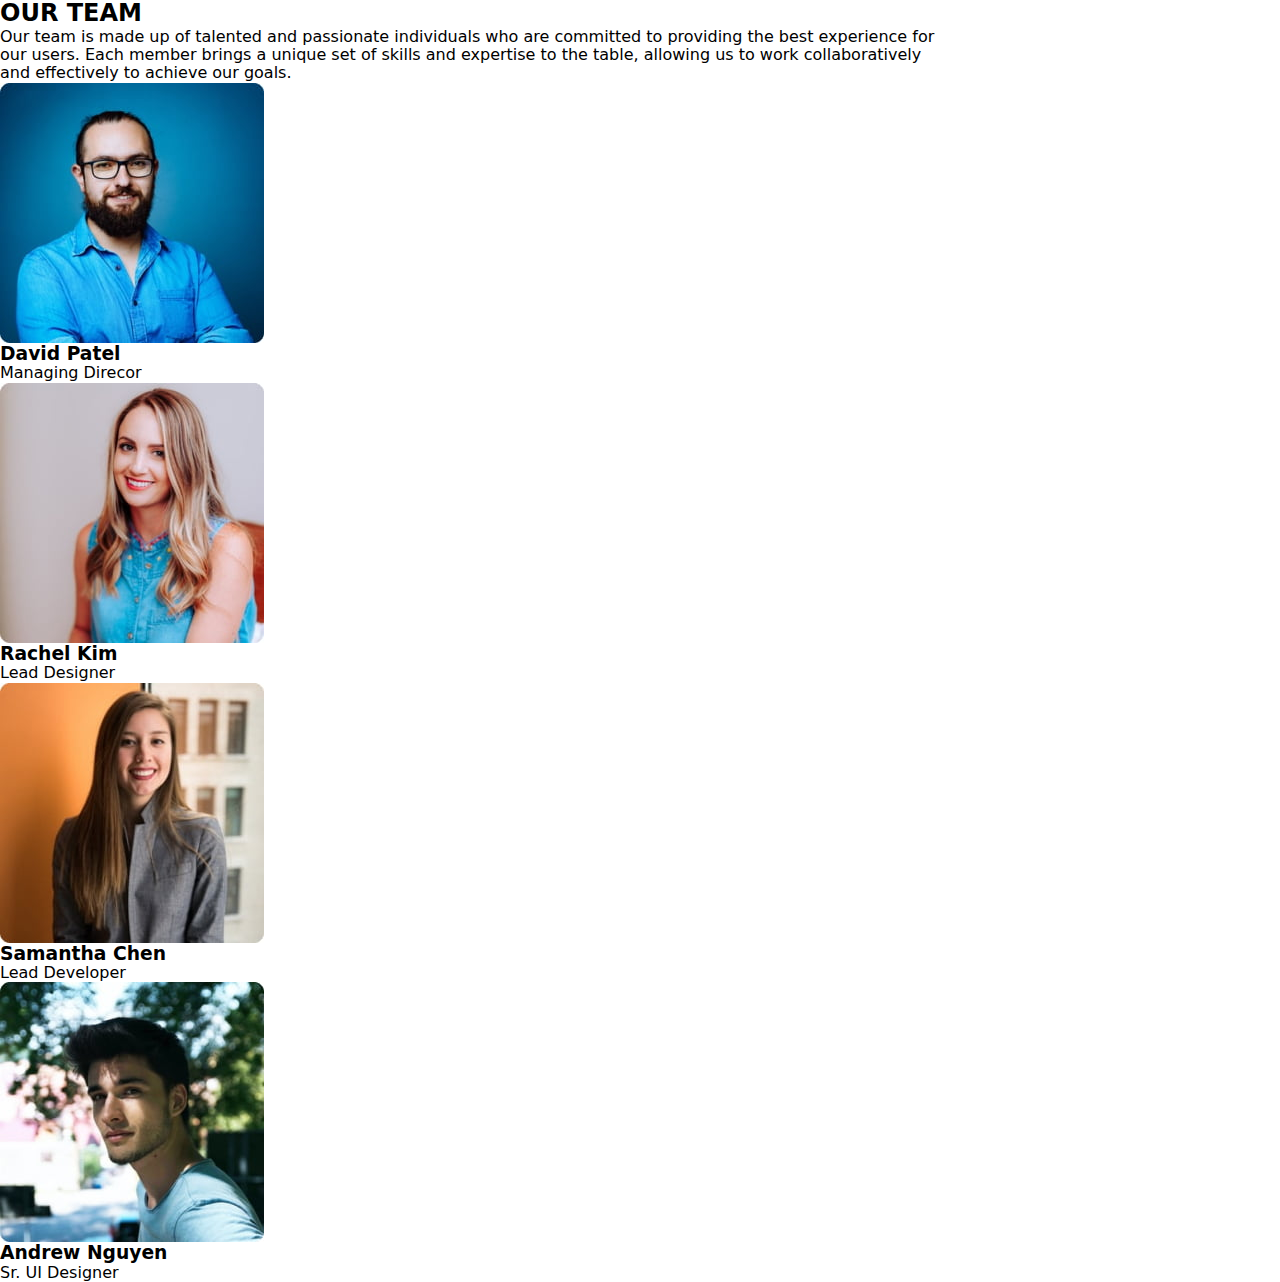
<file: index.html>
<!DOCTYPE html>
<html lang="en">
  <head>
    <meta charset="UTF-8" />
    <meta name="viewport" content="width=device-width, initial-scale=1.0" />
    <link
      rel="stylesheet"
      href="https://cdn.jsdelivr.net/npm/modern-normalize@2.0.0/modern-normalize.min.css"
    />
    <link rel="stylesheet" href="./css/fonts.css" />
    <link rel="stylesheet" href="./css/styles.css" />
    <title>MobileApp</title>
  </head>
  <body>
    <header></header>
    <section></section>
    <section></section>
		<section></section>
    <section>
			<div class="team-list">
				<h2 class="section-title">OUR TEAM</h2>
					<p class="section-descr">Our team is made up of talented and passionate individuals who are committed to providing the best experience for <br />
					our users. Each member brings a unique set of skills and expertise to the table, allowing us to work collaboratively <br /> 
					and effectively to achieve our goals.</p>
				<div class="team-list-description">
					<ul>
						<li>
							<img src="./images/david-patel.jpg" alt="David Patel avatar">
								<h3>David Patel</h3>
									<p>Managing Direcor</p>
						</li>
						<li>
							<img src="./images/rachel-kim.jpg" alt="Rachel Kim avatar">
								<h3>Rachel Kim</h3>
									<p>Lead Designer</p>
						</li>
						<li>
							<img src="./images/samantha-chen.jpg" alt="Samantha Chen avatar">
								<h3>Samantha Chen</h3>
									<p>Lead Developer</p>
						</li>
						<li>
							<img src="./images/andrew-nguyen.jpg" alt="Andrew Nguyen avatar">
								<h3>Andrew Nguyen</h3>
									<p>Sr. UI Designer</p>
						</li>
					</ul>
				</div>
			</div>
		</section>
    <section></section>
    <footer></footer>
    <div class="backdrop"></div>
  </body>
</html>
</file>
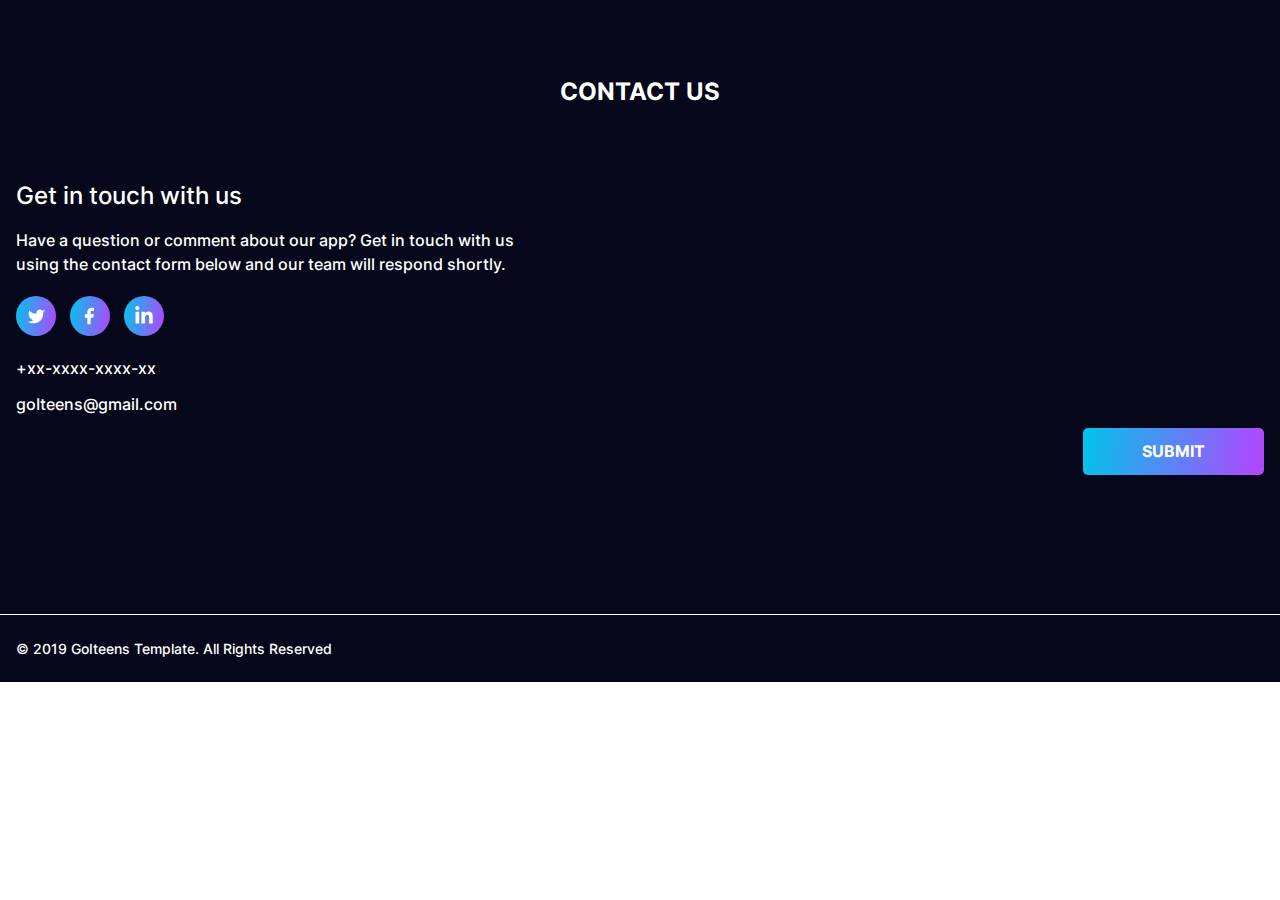
<file: footer.html>
<!DOCTYPE html>
<html lang="en">
  <head>
    <meta charset="UTF-8" />
    <meta name="viewport" content="width=device-width, initial-scale=1.0" />
    <link
      rel="stylesheet"
      href="https://cdn.jsdelivr.net/npm/modern-normalize@2.0.0/modern-normalize.min.css"
    />
    <link rel="stylesheet" href="./css/fonts.css" />
    <link rel="stylesheet" href="./css/footer.css" />
    <title>MobileApp</title>
  </head>
  <body>
    <header></header>
    <section></section>
    <section></section>
    <section></section>
    <section></section>
    <section></section>
    <footer class="page-footer">
      <section class="footer-section">
        <h2 class="footer-title">CONTACT US</h2>
        <div class="footer-desk-wrapper">
          <h3 class="footer-subtitle">Get in touch with us</h3>
          <p class="footer-desc">
            Have a question or comment about our app? Get in touch with us using
            the contact form below and our team will respond shortly.
          </p>
          <ul class="social-media-list">
            <li class="social-media-item">
              <a href="" class="social-media-link"
                ><svg class="social-media-icon" width="20" height="20">
                  <use href="./images/icons.svg#icon-twitter"></use></svg
              ></a>
            </li>
            <li class="social-media-item">
              <a href="" class="social-media-link"
                ><svg class="social-media-icon" width="20" height="20">
                  <use href="./images/icons.svg#icon-facebook"></use></svg
              ></a>
            </li>
            <li class="social-media-item">
              <a href="" class="social-media-link"
                ><svg class="social-media-icon" width="20" height="20">
                  <use
                    href="./images/icons.svg#icon-cib_linkedin-in"
                  ></use></svg
              ></a>
            </li>
          </ul>
          <address class="contact-block">
            <ul class="contact-list">
              <li class="contact-item">
                <a class="contact-link" href="tel:+xxxxxxxxxxxx">
                  +xx-xxxx-xxxx-xx</a
                >
              </li>
              <li class="contact-item">
                <a class="contact-link" href="mailto:goIteens@gmail.com"
                  >goIteens@gmail.com</a
                >
              </li>
            </ul>
          </address>
        </div>

        <div class="footer-form">
          <button class="footer-button" type="button">SUBMIT</button>
        </div>
      </section>
      <p class="footer-text">
        &#169; 2019 GoIteens Template. All Rights Reserved
      </p>
    </footer>
  </body>
</html>
</file>
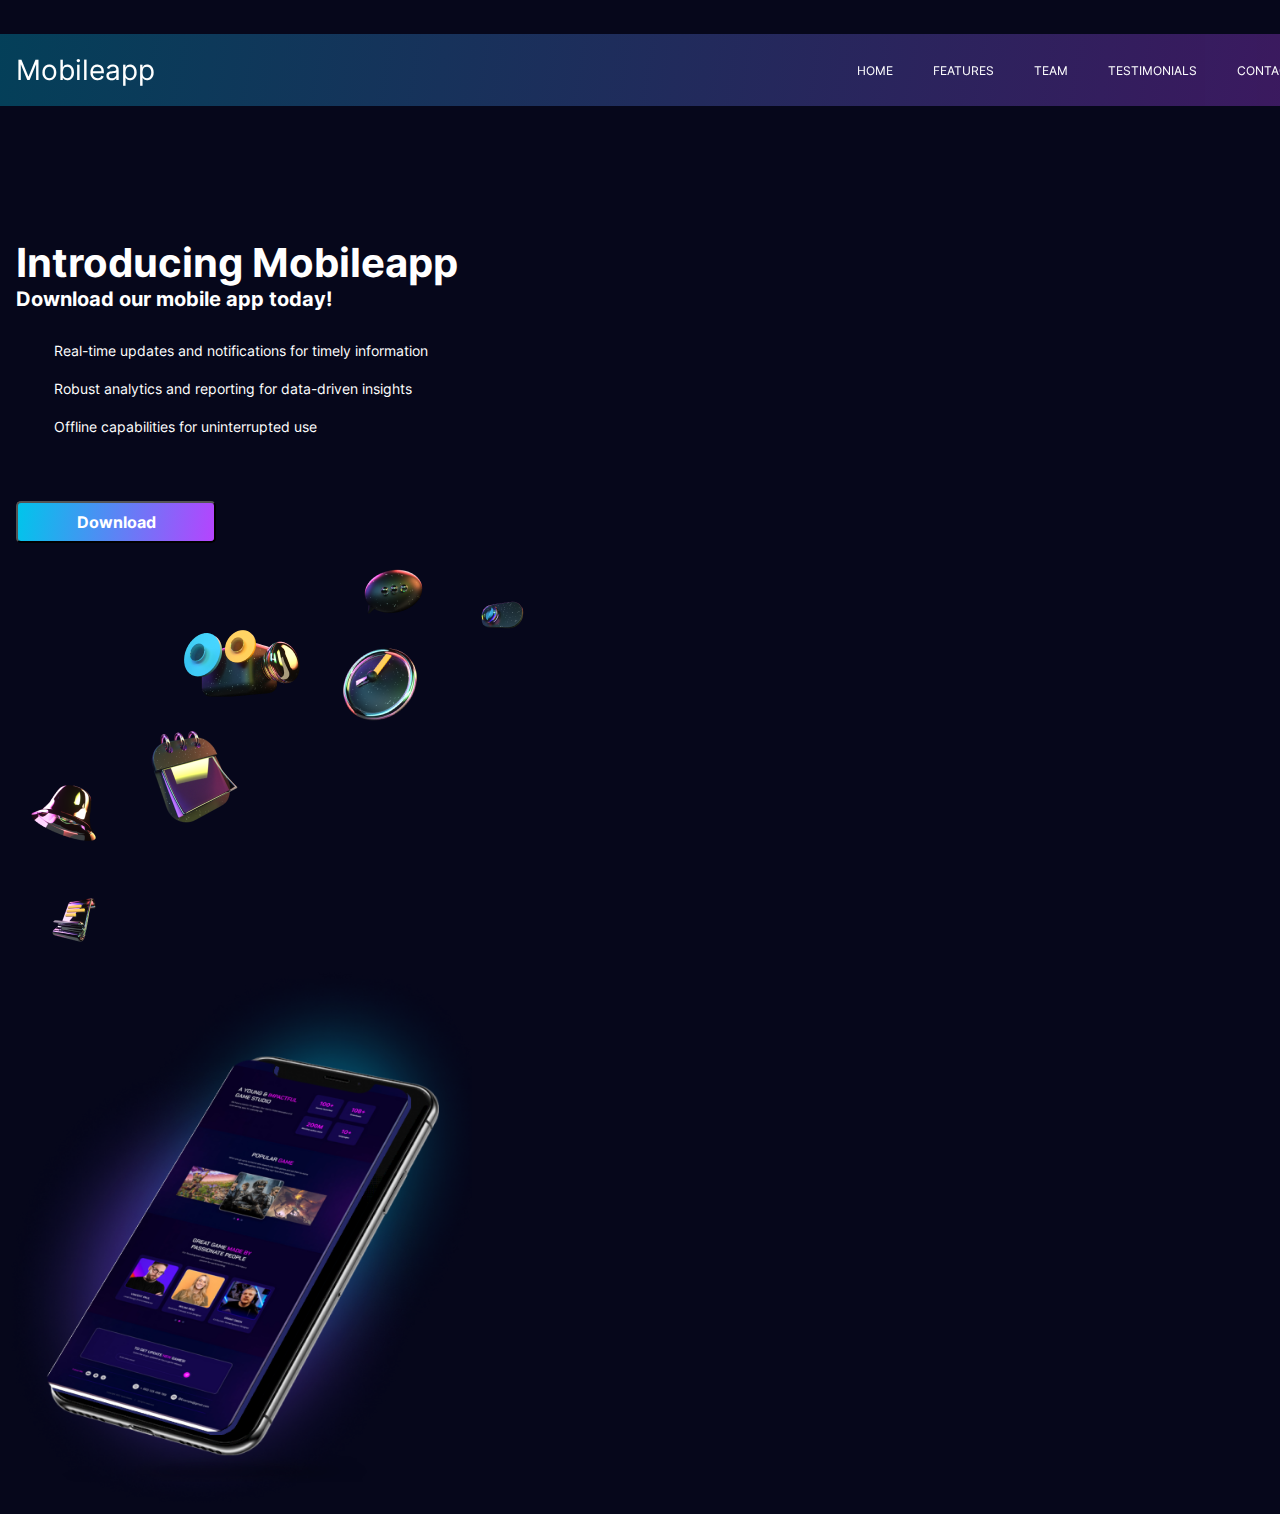
<file: header.html>
<!DOCTYPE html>
<html lang="en">

<head>
    <meta charset="UTF-8" />
    <meta name="viewport" content="width=device-width, initial-scale=1.0" />
    <title>MobileApp</title>
    <link rel="stylesheet" href="https://cdn.jsdelivr.net/npm/modern-normalize@2.0.0/modern-normalize.min.css" />
    <link rel="stylesheet" href="./css/fonts.css" />
    <link rel="stylesheet" href="./css/header-styles.css" />
</head>

<body>
    <!-- HEADER -->
    <header class="page-header">
        <div class="container header-container">
            <nav class="page-nav">
                <a class="nav-logo" href="./header.html">Mobileapp</a>
                <ul class="menu">
                    <li class="menu-item">
                        <a class="menu-link" href="./header.html">HOME</a>
                    </li>
                    <li class="menu-item">
                        <a class="menu-link" href="#features">FEATURES</a>
                    </li>
                    <li class="menu-item">
                        <a class="menu-link" href="#team">TEAM</a>
                    </li>
                    <li class="menu-item">
                        <a class="menu-link" href="#testimonials">TESTIMONIALS</a>
                    </li>
                    <li class="menu-item">
                        <a class="menu-link" href="#contact">CONTACT</a>
                    </li>
                </ul>
            </nav>
        </div>
    </header>

    <!-- HERO -->
    <section>
        <div class="container hero-container">
            <h1 class="hero-title">Introducing Mobileapp</h1>
            <h2 class="hero-title-item">Download our mobile app today!</h2>
            <ul class="hero-list">
                <li class="list-item">Real-time updates and notifications for timely information</li>
                <li class="list-item">Robust analytics and reporting for data-driven insights</li>
                <li class="list-item">Offline capabilities for uninterrupted use</li>
            </ul>
            <button class="button-title" type="button">Download</button>
        </div>
    </section>

    <!--  VISUAL PART -->
    <img src="./images/decor.png" alt="decorative elements" width="541" height="418" />

    <img src="./images/iPhone.png" alt="iPhone image" width="472" height="553" />

</body>

</html>
</file>
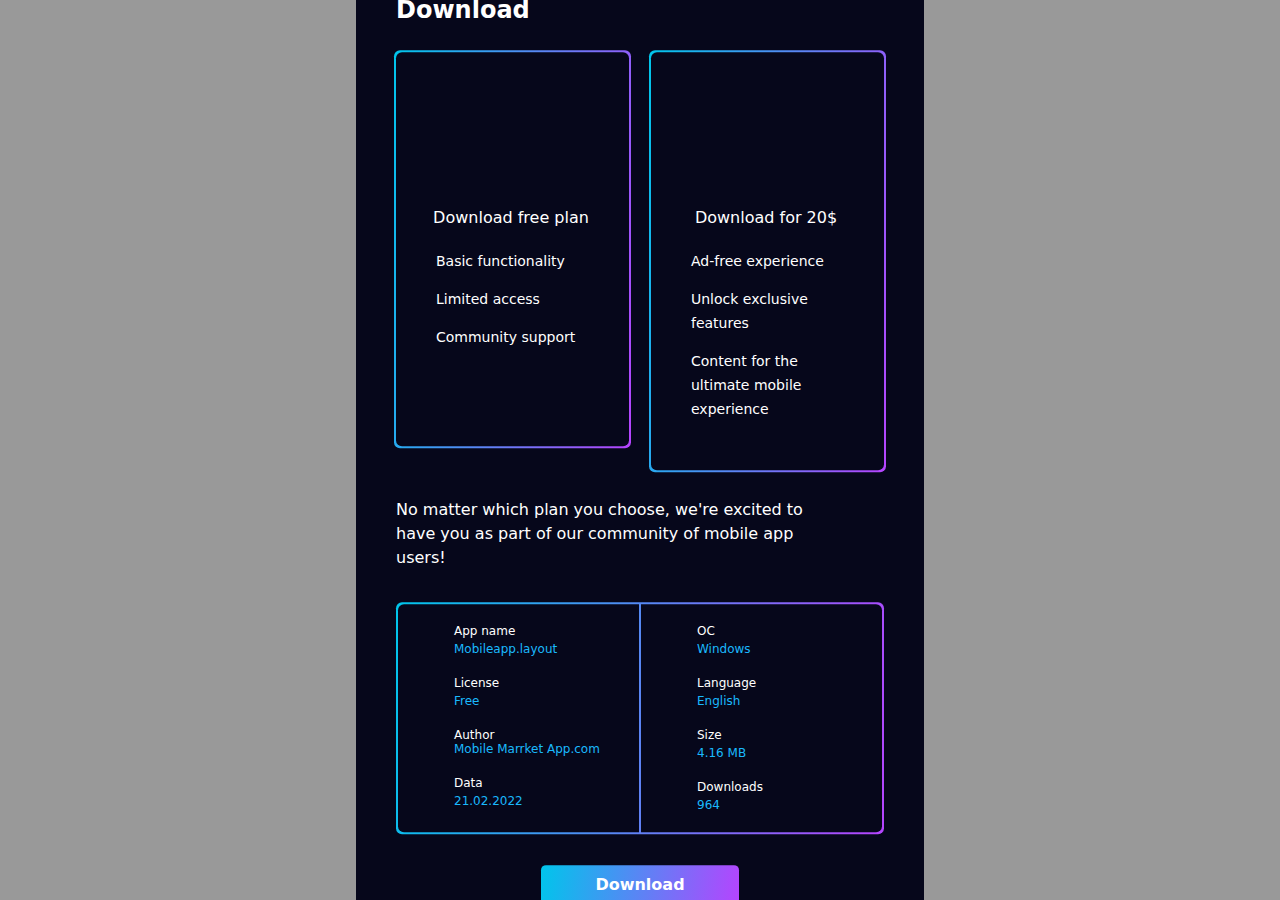
<file: modal.html>
<!DOCTYPE html>
<html lang="en">
  <head>
    <meta charset="UTF-8" />
    <meta name="viewport" content="width=device-width, initial-scale=1.0" />
    <link
      rel="stylesheet"
      href="https://cdn.jsdelivr.net/npm/modern-normalize@2.0.0/modern-normalize.min.css"
    />
    <link rel="stylesheet" href="./css/fonts.css" />
    <link rel="stylesheet" href="./css/styles.css" />
    <link rel="stylesheet" href="./css/modal.css" />
    <title>MobileApp</title>
  </head>
  <body>
    <header></header>
    <section></section>
    <section></section>
    <section></section>
    <section></section>
    <section></section>
    <footer></footer>
    <div class="backdrop is-open">
      <div class="modal">
        <button type="button" class="close-btn">
          <svg class="icon" width="28" height="28">
            <use href="./images/icons.svg#icon-close-btn"></use>
          </svg>
        </button>
        <h2 class="section-title modal-title">Download</h2>
        <ul class="download-plan-list">
          <li class="download-plan-item">
            <a href="" target="_blank" class="download-plan-link">
              <svg class="icon" width="80" height="106">
                <use href="./images/icons.svg#icon-file-download"></use>
              </svg>
              <h3 class="download-plan-title">Download free plan</h3>
              <ul class="plan-benefits">
                <li class="plan-benefits-item">
                  <svg class="list-marker" width="14" height="14">
                    <use href="./images/icons.svg#icon-arrow-marker"></use>
                  </svg>
                  Basic functionality
                </li>
                <li class="plan-benefits-item">
                  <svg class="list-marker" width="14" height="14">
                    <use href="./images/icons.svg#icon-arrow-marker"></use>
                  </svg>
                  Limited access
                </li>
                <li class="plan-benefits-item">
                  <svg class="list-marker" width="14" height="14">
                    <use href="./images/icons.svg#icon-arrow-marker"></use>
                  </svg>
                  Community support
                </li>
              </ul>
            </a>
          </li>

          <li class="download-plan-item">
            <a href="" target="_blank" class="download-plan-link">
              <svg class="icon" width="80" height="106">
                <use href="./images/icons.svg#icon-file-download"></use>
              </svg>
              <h3 class="download-plan-title">Download for 20$</h3>
              <ul class="plan-benefits">
                <li class="plan-benefits-item">
                  <svg class="list-marker" width="14" height="14">
                    <use href="./images/icons.svg#icon-arrow-marker"></use>
                  </svg>
                  Ad-free experience
                </li>
                <li class="plan-benefits-item">
                  <svg class="list-marker" width="14" height="14">
                    <use href="./images/icons.svg#icon-arrow-marker"></use>
                  </svg>
                  Unlock exclusive features
                </li>
                <li class="plan-benefits-item">
                  <svg class="list-marker" width="14" height="14">
                    <use href="./images/icons.svg#icon-arrow-marker"></use>
                  </svg>
                  Content for the ultimate mobile experience
                </li>
              </ul>
            </a>
          </li>
        </ul>
        <p class="section-descr">
          No matter which plan you choose, we're excited to have you as part of
          our community of mobile app users!
        </p>
        <div class="app-features">
          <ul class="app-features-list">
            <li class="app-features-item">
              <p class="app-features-name">App name</p>
              <a href="" class="app-features-value">Mobileapp.layout</a>
              <svg class="app-features-icon" width="28" height="28">
                <use href="./images/icons.svg#icon-text-file"></use>
              </svg>
            </li>
            <li class="app-features-item">
              <p class="app-features-name">License</p>
              <a href="" class="app-features-value">Free</a>
              <svg class="app-features-icon" width="28" height="28">
                <use href="./images/icons.svg#icon-zip-file"></use>
              </svg>
            </li>
            <li class="app-features-item">
              <p class="">Author</p>
              <a href="" class="app-features-value">Mobile Marrket App.com</a>
              <svg class="app-features-icon" width="28" height="28">
                <use href="./images/icons.svg#icon-user-avatar"></use>
              </svg>
            </li>
            <li class="app-features-item">
              <p class="app-features-name">Data</p>
              <a href="" class="app-features-value">21.02.2022</a>
              <svg class="app-features-icon" width="28" height="28">
                <use href="./images/icons.svg#icon-calendar"></use>
              </svg>
            </li>
          </ul>
          <ul class="app-features-list">
            <li class="app-features-item">
              <p class="app-features-name">OC</p>
              <a href="" class="app-features-value">Windows</a>
              <svg class="app-features-icon" width="28" height="28">
                <use href="./images/icons.svg#icon-monitor"></use>
              </svg>
            </li>
            <li class="app-features-item">
              <p class="app-features-name">Language</p>
              <a href="" class="app-features-value">English</a>
              <svg class="app-features-icon" width="28" height="28">
                <use href="./images/icons.svg#icon-internet"></use>
              </svg>
            </li>
            <li class="app-features-item">
              <p class="app-features-name">Size</p>
              <a href="" class="app-features-value">4.16 MB</a>
              <svg class="app-features-icon" width="28" height="28">
                <use href="./images/icons.svg#icon-weigher"></use>
              </svg>
            </li>
            <li class="app-features-item">
              <p class="app-features-name">Downloads</p>
              <a href="" class="app-features-value">964</a>
              <svg class="app-features-icon" width="28" height="28">
                <use href="./images/icons.svg#icon-download"></use>
              </svg>
            </li>
          </ul>
        </div>
        <button type="submit" class="download-btn">Download</button>
      </div>
    </div>
  </body>
</html>
</file>
<file: css/fonts.css>
@font-face {
    font-family: 'Inter';
    src: url('../fonts/Inter-Regular.ttf') format('truetype');
    font-weight: 400;
    font-style: normal;
}

@font-face {
    font-family: 'Inter';
    src: url('../fonts/Inter-Medium.ttf') format('truetype');
    font-weight: 500;
    font-style: normal;
}

@font-face {
    font-family: 'Inter';
    src: url('../fonts/Inter-Bold.ttf') format('truetype');
    font-weight: 700;
    font-style: normal;
}

@font-face {
    font-family: 'Montserrat';
    src: url('../fonts/Montserrat-Medium.ttf') format('truetype');
    font-weight: 500;
    font-style: normal;
}
</file>
<file: css/styles.css>
*,
*::before,
*::after {
  box-sizing: border-box;
}

ul,
ol {
  padding: 0;
  list-style: none;
}

body,
h1,
h2,
h3,
h4,
p,
ul,
ol,
li {
  margin: 0;
}

a {
  text-decoration: none;
}

img {
  display: block;
}

input,
button,
textarea {
  font: inherit;
}
</file>
<file: css/footer.css>
*,
*::before,
*::after {
  box-sizing: border-box;
}

ul,
ol {
  padding: 0;
  list-style: none;
}

body,
h1,
h2,
h3,
h4,
p,
ul,
ol,
li {
  margin: 0;
}

a {
  text-decoration: none;
}

img {
  display: block;
}
input,
button,
textarea {
  font: inherit;
}
body {
  font-family: 'Inter', sans-serif;
  font-weight: 500;
  font-size: 16px;
  line-height: 150%;
  color: #000000;
  background-color: #ffffff;
}



/* Footer */
.footer-section {
    padding-top: 80px;
    padding-right: 16px;
    padding-bottom: 139px;
    padding-left: 16px;
    border-bottom: 1px solid #ffffff;
    max-width: 1280px;
    margin-top: 0;
}
.page-footer{
  background: #06071b;
  color: #ffffff;
  max-width: 1280px;

}
.footer-title {
    font-size: 24px;
    margin-bottom: 80px;
    text-align: center;

}
.footer-desk-wrapper {
  width: 500px;
}
.footer-subtitle {
  font-weight: 500;
  font-size: 24px;
  margin-bottom: 20px;
 
}
.footer-desc {
  font-weight: 500;
  font-size: 16px;
  margin-bottom: 20px;
  line-height: 1.5;
}
.footer-list {
  display: flex;
  margin-bottom: 20px;
  gap: 14px;
}

.footer-list-link:hover,
.footer-list-link:focus,
.footer-list-link:active 
{
background: linear-gradient(99deg, #00c5eb 100%, #b544fe 0%);
}
.contact-block {
  font-style: inherit;
}
.contact-link {
  display: block;
  font-weight: 500;
  font-size: 16px;
  color: inherit;
  margin-bottom: 12px;
}

.contact-link:hover,
.contact-link:active,
.contact-link:focus {
  color: #00c5eb;
}
.footer-form {
  display: flex;
  justify-content: flex-end;
}
.footer-button {
  background: linear-gradient(99deg, #00c5eb 0%, #b544fe 100%);
  font-weight: 700;
  font-size: 16px;
  border-radius: 5px;
    width: 181px;
    color: #ffffff;
    cursor: pointer;
    text-decoration: none;
border: none;
padding: 11px 59px 12px;
min-width: 181px;

}

.footer-button:hover,
.footer-button:active,
.footer-button:focus {
  background: linear-gradient(99deg, #00c5eb 100%, #b544fe 0%);
}
.footer-text {
  font-weight: 500;
  font-size: 14px;
  padding-top: 22px;
  padding-bottom: 21px;
  padding-left: 16px;
}
.social-media-list {
  display: flex;
  gap: 14px;
  margin-bottom: 20px;
}

.social-media-link {
  display: flex;
  justify-content: center;
  align-items: center;
  width: 40px;
  height: 40px;
  border-radius: 100%;
  background: linear-gradient(99deg, #00c5eb 0%, #b544fe 100%);
  transition: background 250ms cubic-bezier(0.4, 0, 0.2, 1);
  fill: #fff;
}

.social-media-link:hover,
.social-media-link:focus {
background: linear-gradient(99deg, #00c5eb 100%, #b544fe 0%);
}
</file>
<file: css/header-styles.css>
ul,
ol {
  margin-top: 0;
  margin-bottom: 0;
  padding-left: 0;
  list-style: none;
}

a {
  text-decoration: none;
}

h1,
h2,
h3,
h4,
p {
  margin-top: 0;
  margin-bottom: 0;
}

img {
  display: block;
}

body {
  font-family: "Inter", sans-serif;
  color: #ffffff;
  background-color: #06071b;
  font-weight: 500;
  font-size: 16px;
  line-height: 150%;
}

.container {
  max-width: 1280px;
  padding: 0 16px;
  margin: 0 auto;
  box-sizing: content-box;
}

/* ---HEADER--- */
.page-header {
  backdrop-filter: blur(35px);
  background: linear-gradient(
    99deg,
    rgba(0, 197, 235, 0.3) 0%,
    rgba(181, 68, 254, 0.3) 100%
  );
  margin-top: 34px;
}

.header-container {
  display: flex;
  width: 1280px;
  height: 72px;
}

.page-nav {
  display: flex;
  justify-content: space-between;
  align-items: center;
  flex-grow: 1;
}

.nav-logo {
  display: flex;
  color: #ffffff;
  font-size: 28px;
  font-weight: 400;
}

.menu {
  display: flex;
  gap: 40px;
}

.menu-item:not(:last-child) {
  margin-right: 0px;
}

.menu-link {
  display: block;
  font-size: 12px;
  font-weight: 400;
  color: #ffffff;
  padding-top: 29px;
  padding-bottom: 28px;
}

/* ---HERO--- */
.hero-container {
  padding-top: 145px;
}

.hero-title {
  font-size: 40px;
  font-weight: 700;
  text-align: left;
  margin-bottom: 12px;
}

.hero-title-item {
  font-size: 20px;
  font-weight: 700;
  text-align: left;
  margin-bottom: 28px;
}

.hero-list {
  font-weight: 400;
  font-size: 14px;
  margin-bottom: 62px;
  display: flex;
  gap: 14px;
  flex-direction: column;
}

.list-item {
  padding-left: 38px;
}

.button-title {
  min-width: 200px;
  border-radius: 5px;
  width: 200px;
  height: 42px;
  background: linear-gradient(99deg, #00c5eb 0%, #b544fe 100%);
  color: #ffffff;
  cursor: pointer;
  font-weight: 700;
}

.button-title:hover,
.button-title:focus {
  background: #06071b;
  border: 1px solid;
  border-image-source: linear-gradient(99deg, #00c5eb 0%, #b544fe 100%);
  border-image-slice: 1;
  box-shadow: 5px;
}
</file>
<file: css/modal.css>
/* body {
    font-family: "Inter", sans-serif;
    font-weight: 500;
    font-size: 16px;
    line-height: 150%;
    color: #000;
    background-color: #fff;
}

.container {
    max-width: 1280px;
    padding: 0 16px;
    margin: 0 auto;
}


.section-title {

    font-weight: 700;
    font-size: 20px;
    color: #000;
    text-align: center;
}

@media (min-width: 768px) {
    .section-title {
        font-size: 24px;
    }
}


.section-descr {
    font-weight: 500;
    font-size: 16px;
    line-height: 150%;
    color: #000;
}

.section-subtitle {
    font-weight: 700;
    font-size: 18px;
    color: #fff;
    margin-bottom: 12px;
}

.card-descr {
    font-weight: 500;
    font-size: 14px;
    color: #fff;
}

.section {
    width: 100%;
    background-color: #fff;
} */

/* ====== Modal ====== */

.backdrop {
    position: fixed;
    top: 0;
    left: 0;
    width: 100%;
    height: 100vh;
    background: rgba(0, 0, 0, 0.4);
    z-index: 999;

    opacity: 0;
    pointer-events: none;
    overflow-y: auto;
    -ms-overflow-style: none;
    scrollbar-width: none;

    transition: opacity 350ms cubic-bezier(0.4, 0, 0.2, 1);
}

.backdrop::-webkit-scrollbar {
    width: 0;
    height: 0;
}

.backdrop.is-open {
    opacity: 1;
    pointer-events: auto;
}

.modal {
    position: relative;
    margin: 0 auto;
    width: 280px;
    min-height: 936px;
    padding: 48px 24px;
    background-color: #06071B;
    color: #fff;
    line-height: 1.5;
    z-index: 1;
}

.modal-title {
    color: inherit;
    margin-bottom: 24px;
    line-height: 1.4;
}

@media (min-width: 768px) {
    .modal {
        position: absolute;
        top: 50%;
        left: 50%;
        transform: translate(-50%, -50%);
        width: 568px;
        padding: 32px 40px;
    }

    .modal-title {
        line-height: 1.17;
        margin-bottom: 28px;
    }
}

.close-btn {
    position: absolute;
    top: 20px;
    right: 20px;

    border: none;
    border-radius: 50%;
    padding: 0  ;
    background-color: transparent;
    cursor: pointer;
}

.close-btn .icon {
    display: flex;
    justify-content: center;
    align-items: center;

    fill: #fff;
}

.download-plan-list {
    display: flex;
    justify-content: center;
    gap: 20px 22px;
    margin-bottom: 28px;
}

@media (max-width: 767px) {
    .download-plan-list {
        flex-direction: column;
        align-items: center;
    }
}

.download-plan-item {
    width: 100%;
}

@media (min-width) {
    .download-plan-list {
        margin-bottom: 32px;
    }

    .download-plan-item {
        width: calc((100% - 22px) / 2);
    }
}

.download-plan-link {
    display: flex;
    flex-direction: column;
    row-gap: 20px;
    align-items: center;
    color: #fff;
    width: 100%;
    min-height: 394px;

    padding: 28px 25px 48px 22px;
    border-radius: 6px;

    position: relative;
    background-color: #06071B;
    transition: background-color 350ms cubic-bezier(0.4, 0, 0.2, 1);
}

.download-plan-link::before {
    content: "";
    position: absolute;
    top: -2px;
    right: -2px;
    bottom: -2px;
    left: -2px;
    z-index: -1;
    border-radius: 6px;

    background: linear-gradient(99deg, #00c5eb 0%, #b544fe 100%);
}

.download-plan-link:hover,
.download-plan-link:focus {
    background: transparent;
}

.download-plan-item:active {
    background: transparent;
}


.icon {
    fill: #fff;
}

.download-plan-title {
    font-size: 16px;
    font-weight: 500;
}

.plan-benefits {
    align-self: flex-start;
}
.plan-benefits-item {
    font-size: 14px;
    line-height: 1.71;
    font-weight: 400;
    
    margin-left: 18px;
    position: relative;
}

.plan-benefits-item:not(:last-child) {
    margin-bottom: 14px;
}

.list-marker {
    display: flex;
    justify-content: center;
    align-items: center;
    
    position: absolute;
    top: 5px;
    left: -18px;
    
    fill: #fff;
}

.section-descr {
    color: inherit;

    max-width: 448px;
    margin-bottom: 25px;
}

@media (min-width: 768px) {
    .section-descr {
        margin-bottom: 32px;
    }
}

.app-features {
    display: flex;
    gap: 2px;

    margin-bottom: 32px;
    background-image: linear-gradient(99deg, #00c5eb 0%, #b544fe 100%);
    border-radius: 6px;
    padding: 2px;
}

.app-features-list:first-child{
    border-radius: 6px 0 0 6px;
}

.app-features-list:last-child {
    border-radius: 0 6px 6px 0;
}

@media (max-width: 767px) {
    .app-features {
        flex-direction: column;
        margin-bottom: 20px;
    }

        .app-features-list:first-child {
            border-radius: 6px 6px 0 0;
        }
    
        .app-features-list:last-child {
            border-radius: 0 0 6px 6px;
        }
}

.app-features-list {
    display: flex;
    flex-direction: column;
    gap: 20px;

    width: 100%;
    background-color: #06071B;
    padding: 20px;
}

@media (min-width: 768px){
    .app-features-list {
        width: calc((100% - 2px) / 2);
    }
}

.app-features-item {
    font-weight: 400;
    font-size: 12px;
    line-height: normal;

    margin-left: 36px;
    position: relative;
}

.app-features-name {
    margin-bottom: 4px;
}

.app-features-value {
    color: #1ab9fd;
}

.app-features-value:hover {
    text-decoration: underline;
}

.app-features-icon {
    display: flex;
    justify-content: center;
    align-items: center;

    position: absolute;
    top: 50%;
    left: -36px;
    transform: translateY(-50%);
    fill: #fff;
}

.download-btn {
    display: block;
    margin: 0 auto;
    width: 228px;
    min-height: 38px;
    position: relative;
    
    font-weight: 700;
    color: #fff;
    border: none;
    border-radius: 5px;
    cursor: pointer;
    outline: none;
    background-color: transparent;
    transition: background-color 250ms cubic-bezier(0.4, 0, 0.2, 1);
}

@media (min-width: 768px) {
    .download-btn {
        width: 196px;
    }
}

.download-btn::before {
    content: "";
    position: absolute;
    top: -1px;
    right: -1px;
    bottom: -1px;
    left: -1px;

    border-radius: 5px;
    background-image: linear-gradient(99deg, #00c5eb 0%, #b544fe 100%);
    z-index: -1;
}

.download-btn:hover,
.download-btn:focus {
    background-color: #06071B;
}

.download-btn:active {
    background-color: transparent;
}
</file>
